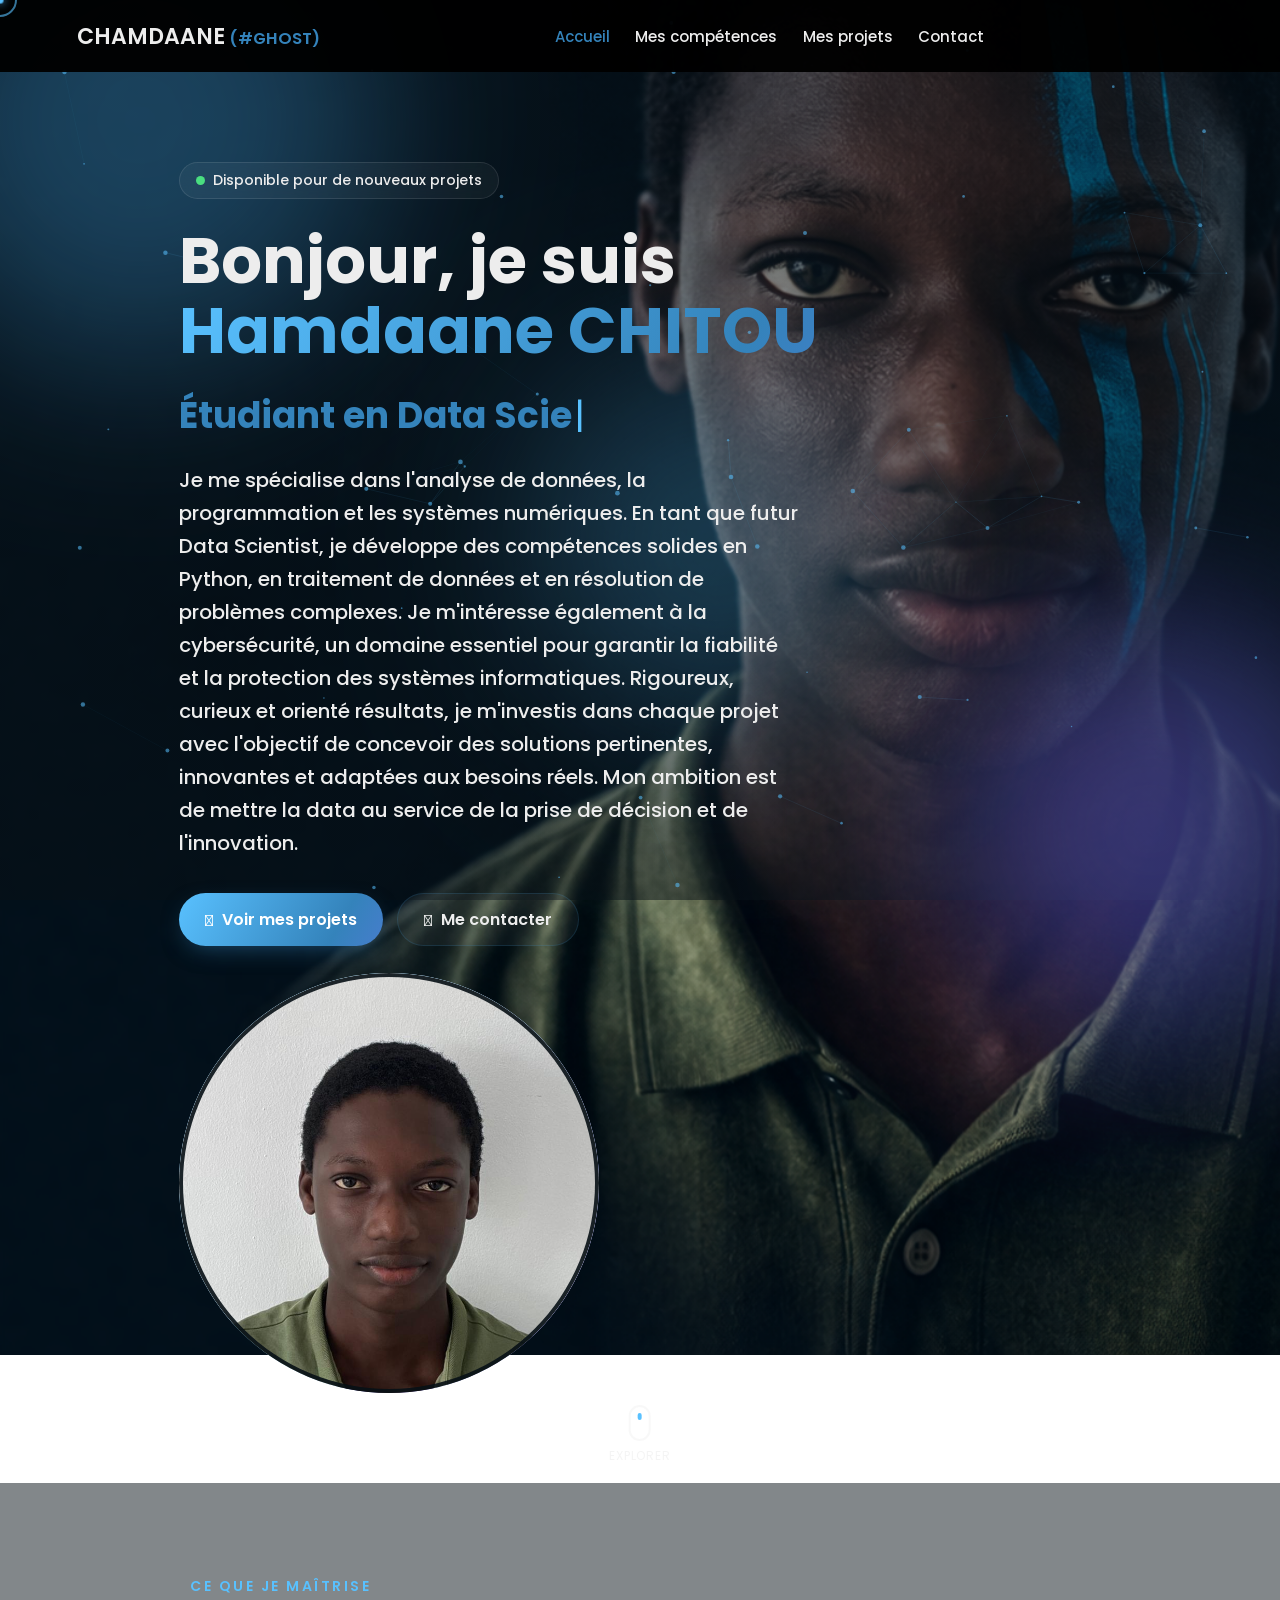
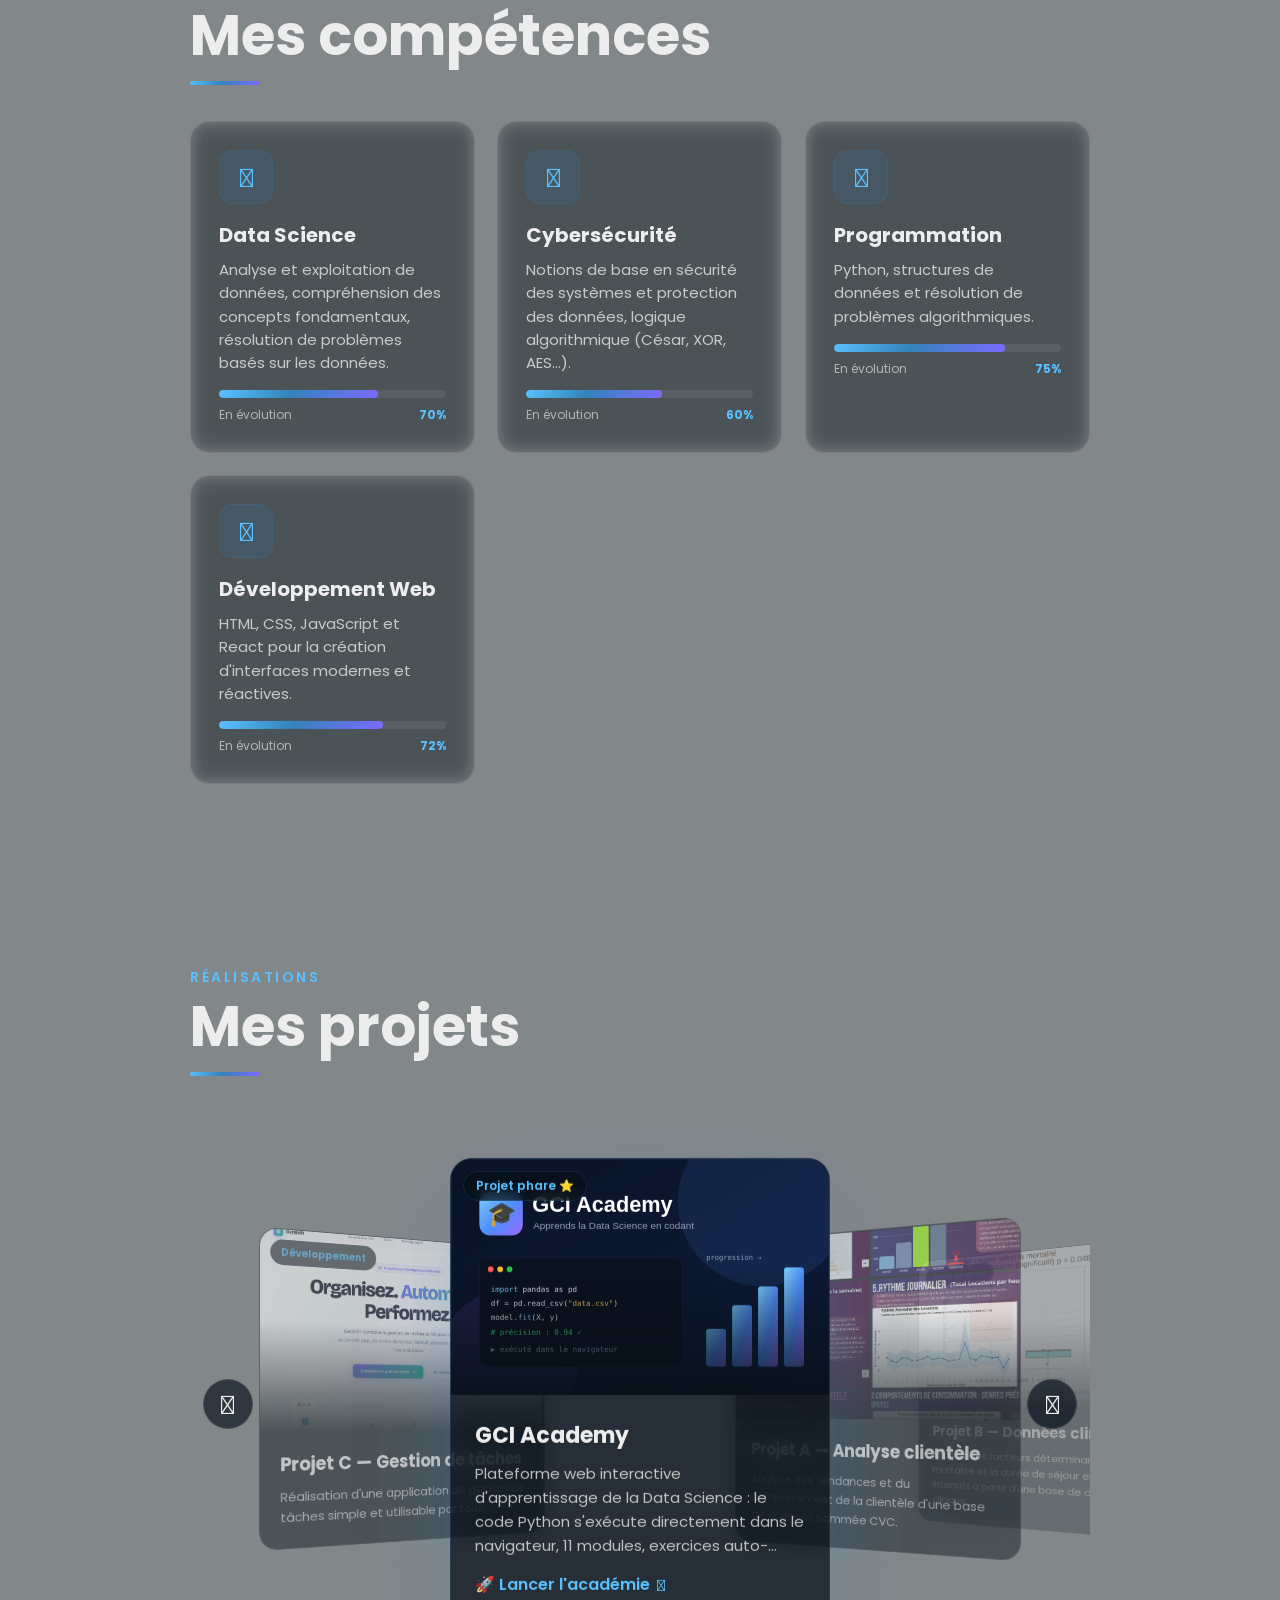
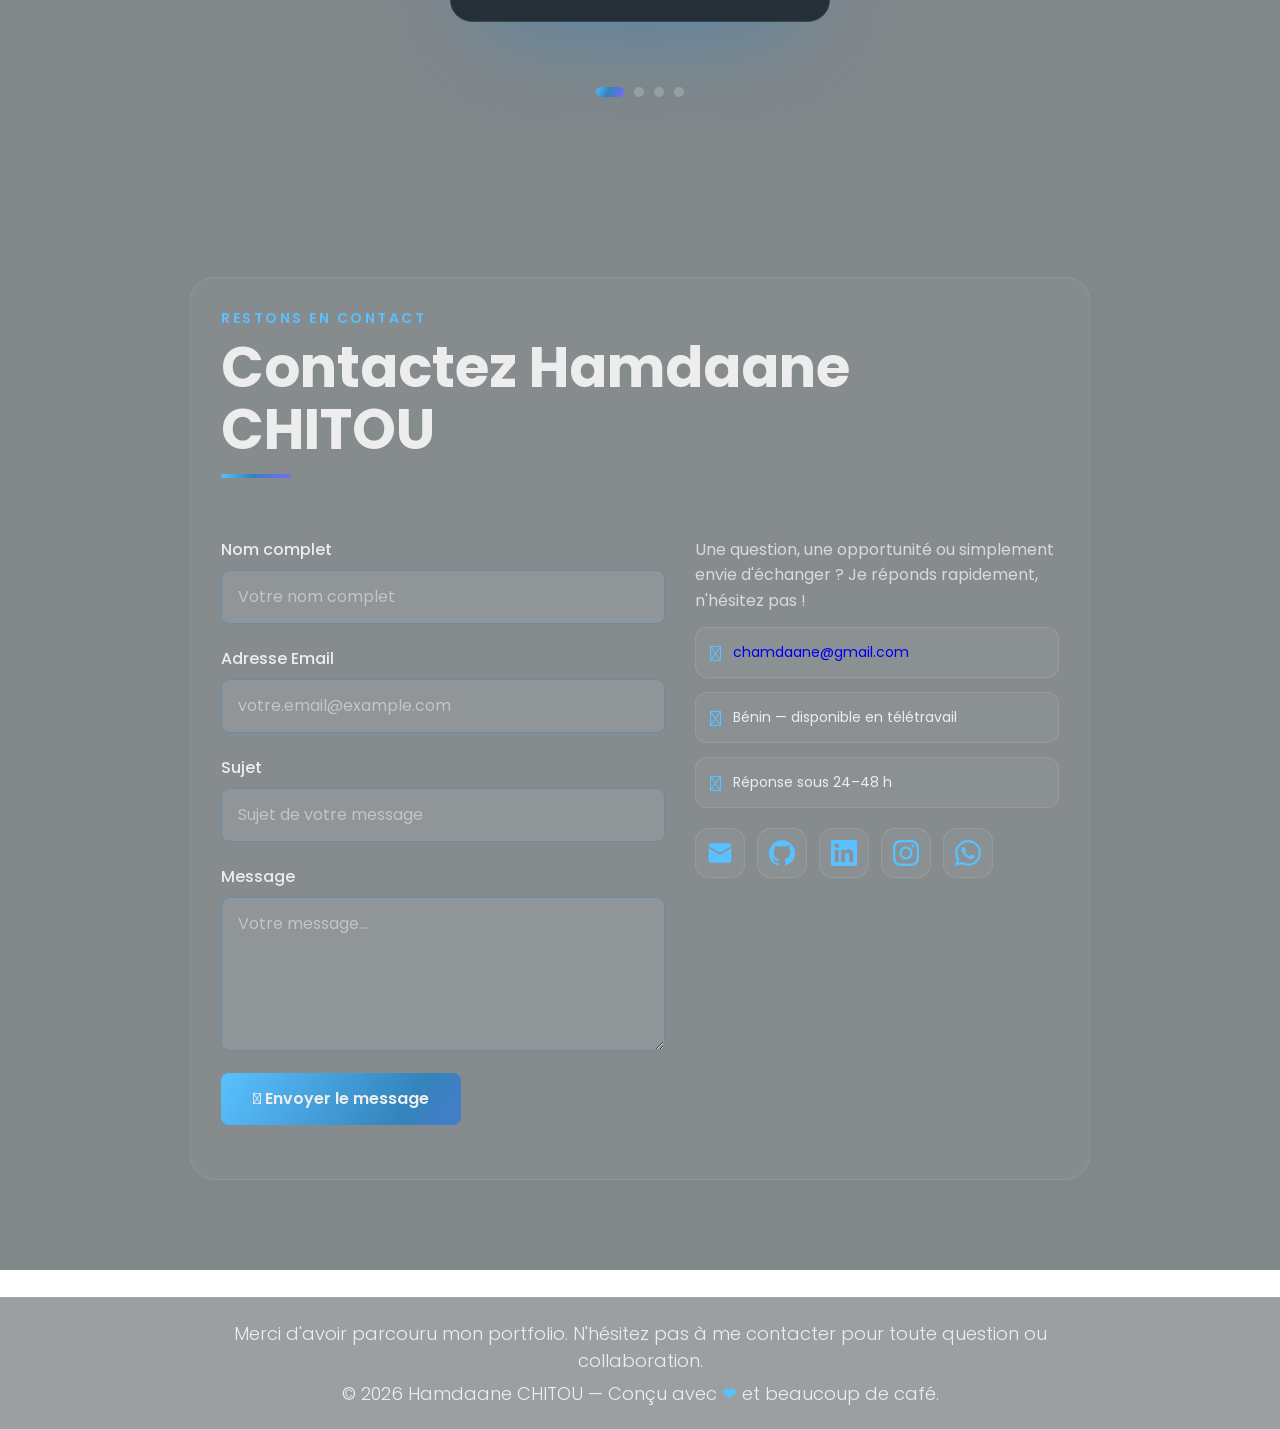
<file: index.html>
<!DOCTYPE html>
<html lang="fr">
<head>
    <meta charset="UTF-8">
    <meta name="viewport" content="width=device-width, initial-scale=1.0">

    <!-- SEO de base -->
    <title>Hamdaane Chitou — Data Scientist & Développeur | Portfolio</title>
    <meta name="description" content="Portfolio de Hamdaane Chitou, étudiant en Data Science & Digitalisation au Bénin. Data, Python, cybersécurité et développement web. Découvrez mes projets et compétences.">
    <meta name="keywords" content="Hamdaane Chitou, Hamdaane CHITOU, portfolio, data science, data scientist, Python, cybersécurité, développeur web, Bénin">
    <meta name="author" content="Hamdaane Chitou">
    <meta name="robots" content="index, follow">
    <link rel="canonical" href="https://hamdaane-chitou.vercel.app/">
    <meta name="theme-color" content="#06121b">

    <!-- Open Graph (aperçu LinkedIn / Facebook / WhatsApp) -->
    <meta property="og:type" content="website">
    <meta property="og:title" content="Hamdaane Chitou — Data Scientist & Développeur">
    <meta property="og:description" content="Étudiant en Data Science & Digitalisation. Data, Python, cybersécurité et développement web. Découvrez mes projets.">
    <meta property="og:image" content="https://hamdaane-chitou.vercel.app/hamdaane.jpeg">
    <meta property="og:url" content="https://hamdaane-chitou.vercel.app/">
    <meta property="og:locale" content="fr_FR">
    <meta property="og:site_name" content="Portfolio de Hamdaane Chitou">

    <!-- Twitter Card -->
    <meta name="twitter:card" content="summary_large_image">
    <meta name="twitter:title" content="Hamdaane Chitou — Data Scientist & Développeur">
    <meta name="twitter:description" content="Étudiant en Data Science & Digitalisation. Data, Python, cybersécurité et développement web.">
    <meta name="twitter:image" content="https://hamdaane-chitou.vercel.app/hamdaane.jpeg">

    <!-- Favicon -->
    <link rel="icon" href="hamdaane.jpeg" type="image/jpeg">
    <link rel="apple-touch-icon" href="hamdaane.jpeg">

    <!-- Polices & icônes -->
    <link rel="preconnect" href="https://fonts.googleapis.com">
    <link rel="preconnect" href="https://fonts.gstatic.com" crossorigin>
    <link rel="stylesheet" href="style.css">
    <link rel="stylesheet" href="enhance.css">
    <link href='https://unpkg.com/boxicons@2.1.4/css/boxicons.min.css' rel='stylesheet'>

    <!-- Données structurées (Google : fiche "Personne") -->
    <script type="application/ld+json">
    {
      "@context": "https://schema.org",
      "@type": "Person",
      "name": "Hamdaane Chitou",
      "alternateName": "Hamdaane CHITOU",
      "url": "https://hamdaane-chitou.vercel.app/",
      "image": "https://hamdaane-chitou.vercel.app/hamdaane.jpeg",
      "jobTitle": "Étudiant en Data Science & Digitalisation",
      "email": "mailto:chamdaane@gmail.com",
      "nationality": "Bénin",
      "knowsAbout": ["Data Science", "Python", "Cybersécurité", "Développement web", "Analyse de données"],
      "sameAs": [
        "https://github.com/chamdaane-a11y",
        "https://www.linkedin.com/in/hamdaane-chitou-9249b9390/",
        "https://www.instagram.com/hamdaane.chitou"
      ]
    }
    </script>

    <script src="enhance.js" defer></script>
</head>

<body>

    <header class="header">
        <a href="#accueil" class="logo">CHAMDAANE<span class="logo-ghost">(#GHOST)</span></a>

        <button class="hamburger" id="hamburger" aria-label="Ouvrir le menu" aria-expanded="false">
            <span></span><span></span><span></span>
        </button>

        <nav class="navbar" id="navbar">
            <a href="#accueil" class="nav-link active">Accueil</a>
            <a href="#competences" class="nav-link">Mes compétences</a>
            <a href="#projets" class="nav-link">Mes projets</a>
            <a href="#contact" class="nav-link">Contact</a>
        </nav>

        <div class="nav-overlay" id="nav-overlay"></div>
    </header>

    <main>

        <!-- ============ ACCUEIL ============ -->
        <section id="Acceuil">
            <span id="accueil" class="anchor-offset"></span>
            <div class="home">
                <span class="hero-badge reveal" style="--d:0s">
                    <span class="pulse"></span> Disponible pour de nouveaux projets
                </span>

                <h1 class="reveal" style="--d:0.08s">
                    Bonjour, je suis <span class="grad-text">Hamdaane CHITOU</span>
                </h1>

                <h2 class="reveal" style="--d:0.16s">
                    <span class="type-target" data-words="Étudiant en Data Science et Digitalisation|Futur Data Scientist|Passionné de cybersécurité|Développeur web"></span>
                </h2>

                <p class="reveal" style="--d:0.24s">
                    Je me spécialise dans l'analyse de données, la programmation et les systèmes numériques.
                    En tant que futur Data Scientist, je développe des compétences solides en Python, en traitement
                    de données et en résolution de problèmes complexes. Je m'intéresse également à la cybersécurité,
                    un domaine essentiel pour garantir la fiabilité et la protection des systèmes informatiques.
                    Rigoureux, curieux et orienté résultats, je m'investis dans chaque projet avec l'objectif de
                    concevoir des solutions pertinentes, innovantes et adaptées aux besoins réels.
                    Mon ambition est de mettre la data au service de la prise de décision et de l'innovation.
                </p>

                <div class="hero-cta reveal" style="--d:0.32s">
                    <a href="#projets" class="btn btn-primary"><i class='bx bx-rocket'></i> Voir mes projets</a>
                    <a href="#contact" class="btn btn-ghost"><i class='bx bx-envelope'></i> Me contacter</a>
                </div>

                <div class="hamo-profile reveal reveal-zoom" style="--d:0.4s">
                    <img src="hamdaane.jpeg" alt="Photo de Hamdaane Chitou, étudiant en Data Science" onerror="this.style.display='none'">
                </div>
            </div>

            <a href="#competences" class="scroll-hint" aria-label="Découvrir mes compétences">
                <span class="mouse"><span class="wheel"></span></span>
                Explorer
            </a>
        </section>

        <!-- ============ COMPÉTENCES ============ -->
        <section id="compétences">
            <span id="competences" class="anchor-offset"></span>
            <div class="skills">
                <div class="section-head reveal">
                    <span class="section-eyebrow">Ce que je maîtrise</span>
                    <h2 class="section-title-xl">Mes compétences</h2>
                </div>

                <div class="skills-grid">
                    <article class="skill-card reveal" style="--d:0s">
                        <span class="skill-icon"><i class='bx bx-bar-chart-alt-2'></i></span>
                        <h3>Data Science</h3>
                        <p>Analyse et exploitation de données, compréhension des concepts fondamentaux, résolution de problèmes basés sur les données.</p>
                        <div class="skill-bar" data-level="70"><span></span></div>
                        <div class="skill-meta"><span>En évolution</span><span class="pct">70%</span></div>
                    </article>

                    <article class="skill-card reveal" style="--d:0.05s">
                        <span class="skill-icon"><i class='bx bx-shield-quarter'></i></span>
                        <h3>Cybersécurité</h3>
                        <p>Notions de base en sécurité des systèmes et protection des données, logique algorithmique (César, XOR, AES…).</p>
                        <div class="skill-bar" data-level="60"><span></span></div>
                        <div class="skill-meta"><span>En évolution</span><span class="pct">60%</span></div>
                    </article>

                    <article class="skill-card reveal" style="--d:0.1s">
                        <span class="skill-icon"><i class='bx bx-code-alt'></i></span>
                        <h3>Programmation</h3>
                        <p>Python, structures de données et résolution de problèmes algorithmiques.</p>
                        <div class="skill-bar" data-level="75"><span></span></div>
                        <div class="skill-meta"><span>En évolution</span><span class="pct">75%</span></div>
                    </article>

                    <article class="skill-card reveal" style="--d:0.15s">
                        <span class="skill-icon"><i class='bx bx-window-alt'></i></span>
                        <h3>Développement Web</h3>
                        <p>HTML, CSS, JavaScript et React pour la création d'interfaces modernes et réactives.</p>
                        <div class="skill-bar" data-level="72"><span></span></div>
                        <div class="skill-meta"><span>En évolution</span><span class="pct">72%</span></div>
                    </article>
                </div>
            </div>
        </section>

        <!-- ============ PROJETS ============ -->
        <section id="projets">
            <span id="projets-anchor" class="anchor-offset"></span>
            <div class="projets">
                <div class="section-head reveal">
                    <span class="section-eyebrow">Réalisations</span>
                    <h2 class="section-title-xl">Mes projets</h2>
                </div>

                <div class="carousel-3d reveal" data-autoplay="5500">
                    <button class="car-nav car-prev" aria-label="Projet précédent"><i class='bx bx-chevron-left'></i></button>

                    <div class="carousel-stage">
                        <article class="project-card">
                            <div class="project-thumb">
                                <span class="project-tag">Projet phare ⭐</span>
                                <img src="gci_academy.svg" alt="GCI Academy — plateforme d'apprentissage Data Science" loading="lazy"
                                     onerror="this.closest('.project-thumb').style.display='none'">
                            </div>
                            <div class="project-body">
                                <h3>GCI Academy</h3>
                                <p>Plateforme web interactive d'apprentissage de la Data Science : le code Python s'exécute directement dans le navigateur, 11 modules, exercices auto-corrigés et suivi de progression.</p>
                                <a class="project-link-btn" href="https://gci-academy.vercel.app/" target="_blank" rel="noopener noreferrer">
                                    🚀 Lancer l'académie <i class='bx bx-right-arrow-alt'></i>
                                </a>
                            </div>
                        </article>

                        <article class="project-card">
                            <div class="project-thumb">
                                <span class="project-tag">Data Science</span>
                                <img src="image2.png" alt="Projet A — analyse de la clientèle" loading="lazy"
                                     onerror="this.closest('.project-thumb').style.display='none'">
                            </div>
                            <div class="project-body">
                                <h3>Projet A — Analyse clientèle</h3>
                                <p>Analyse des tendances et du comportement de la clientèle d'une base de données nommée CVC.</p>
                            </div>
                        </article>

                        <article class="project-card">
                            <div class="project-thumb">
                                <span class="project-tag">Data Science</span>
                                <img src="clinic.png" alt="Projet B — analyse clinique" loading="lazy"
                                     onerror="this.closest('.project-thumb').style.display='none'">
                            </div>
                            <div class="project-body">
                                <h3>Projet B — Données cliniques</h3>
                                <p>Analyse des facteurs déterminant la mortalité et la durée de séjour en soins intensifs à partir d'une base de données clinique.</p>
                            </div>
                        </article>

                        <article class="project-card">
                            <div class="project-thumb">
                                <span class="project-tag">Développement</span>
                                <img src="image1.png" alt="Projet C — application de gestion de tâches" loading="lazy"
                                     onerror="this.closest('.project-thumb').style.display='none'">
                            </div>
                            <div class="project-body">
                                <h3>Projet C — Gestion de tâches</h3>
                                <p>Réalisation d'une application de gestion de tâches simple et utilisable par tous.</p>
                            </div>
                        </article>
                    </div>

                    <button class="car-nav car-next" aria-label="Projet suivant"><i class='bx bx-chevron-right'></i></button>
                    <div class="car-dots" aria-hidden="true"></div>
                </div>
            </div>
        </section>

        <!-- ============ CONTACT ============ -->
        <section id="Contact">
            <span id="contact" class="anchor-offset"></span>
            <div class="contact-section reveal">
                <div class="section-head">
                    <span class="section-eyebrow">Restons en contact</span>
                    <h2 class="section-title-xl">Contactez Hamdaane CHITOU</h2>
                </div>

                <div class="contact-grid">
                    <div class="contact-form-wrap">
                        <div id="form-status" role="status"></div>
                        <form class="contact-form" id="contact-form">
                            <div class="form-group">
                                <label for="nom">Nom complet</label>
                                <input type="text" id="nom" name="nom" required placeholder="Votre nom complet">
                            </div>
                            <div class="form-group">
                                <label for="email">Adresse Email</label>
                                <input type="email" id="email" name="email" required placeholder="votre.email@example.com">
                            </div>
                            <div class="form-group">
                                <label for="sujet">Sujet</label>
                                <input type="text" id="sujet" name="sujet" placeholder="Sujet de votre message">
                            </div>
                            <div class="form-group">
                                <label for="message">Message</label>
                                <textarea id="message" name="message" rows="5" required placeholder="Votre message..."></textarea>
                            </div>
                            <!-- Anti-spam honeypot (ne pas remplir) -->
                            <input type="text" name="_honey" style="display:none">
                            <button type="submit" class="btn-submit"><i class='bx bx-send'></i> Envoyer le message</button>
                        </form>
                    </div>

                    <aside class="contact-aside">
                        <p>Une question, une opportunité ou simplement envie d'échanger ? Je réponds rapidement, n'hésitez pas&nbsp;!</p>

                        <a class="contact-info-item" href="mailto:chamdaane@gmail.com">
                            <i class='bx bx-envelope'></i><span>chamdaane@gmail.com</span>
                        </a>
                        <div class="contact-info-item">
                            <i class='bx bx-map'></i><span>Bénin — disponible en télétravail</span>
                        </div>
                        <div class="contact-info-item">
                            <i class='bx bx-time-five'></i><span>Réponse sous 24–48&nbsp;h</span>
                        </div>

                        <div class="socials">
                            <a class="social-link" href="mailto:chamdaane@gmail.com" aria-label="Email" title="Email">
                                <svg viewBox="0 0 24 24" aria-hidden="true"><path d="M1.5 5.25A2.25 2.25 0 013.75 3h16.5a2.25 2.25 0 012.25 2.25v.41l-10.5 6.13L1.5 5.66v-.41z"/><path d="M22.5 7.39l-9.74 5.69a1.5 1.5 0 01-1.52 0L1.5 7.39V18.75A2.25 2.25 0 003.75 21h16.5a2.25 2.25 0 002.25-2.25V7.39z"/></svg>
                            </a>
                            <a class="social-link" href="https://github.com/chamdaane-a11y" target="_blank" rel="noopener noreferrer" aria-label="GitHub" title="GitHub">
                                <svg viewBox="0 0 24 24" aria-hidden="true"><path d="M12 .297c-6.63 0-12 5.373-12 12 0 5.303 3.438 9.8 8.205 11.385.6.113.82-.258.82-.577 0-.285-.01-1.04-.015-2.04-3.338.724-4.042-1.61-4.042-1.61C4.422 18.07 3.633 17.7 3.633 17.7c-1.087-.744.084-.729.084-.729 1.205.084 1.838 1.236 1.838 1.236 1.07 1.835 2.809 1.305 3.495.998.108-.776.417-1.305.76-1.605-2.665-.305-5.467-1.334-5.467-5.931 0-1.311.469-2.381 1.236-3.221-.124-.303-.535-1.524.117-3.176 0 0 1.008-.322 3.301 1.23A11.5 11.5 0 0112 5.803c1.02.005 2.047.138 3.006.404 2.291-1.552 3.297-1.23 3.297-1.23.653 1.653.242 2.874.118 3.176.77.84 1.235 1.911 1.235 3.221 0 4.609-2.807 5.624-5.479 5.921.43.372.823 1.102.823 2.222 0 1.606-.014 2.898-.014 3.293 0 .322.216.694.825.576C20.565 22.092 24 17.592 24 12.297c0-6.627-5.373-12-12-12"/></svg>
                            </a>
                            <a class="social-link" href="https://www.linkedin.com/in/hamdaane-chitou-9249b9390/" target="_blank" rel="noopener noreferrer" aria-label="LinkedIn" title="LinkedIn">
                                <svg viewBox="0 0 24 24" aria-hidden="true"><path d="M20.447 20.452h-3.554v-5.569c0-1.328-.027-3.037-1.852-3.037-1.853 0-2.136 1.445-2.136 2.939v5.667H9.351V9h3.414v1.561h.046c.477-.9 1.637-1.85 3.37-1.85 3.601 0 4.267 2.37 4.267 5.455v6.286zM5.337 7.433a2.062 2.062 0 01-2.063-2.065 2.064 2.064 0 112.063 2.065zm1.782 13.019H3.555V9h3.564v11.452zM22.225 0H1.771C.792 0 0 .774 0 1.729v20.542C0 23.227.792 24 1.771 24h20.451C23.2 24 24 23.227 24 22.271V1.729C24 .774 23.2 0 22.222 0h.003z"/></svg>
                            </a>
                            <a class="social-link" href="https://www.instagram.com/hamdaane.chitou" target="_blank" rel="noopener noreferrer" aria-label="Instagram" title="Instagram">
                                <svg viewBox="0 0 24 24" aria-hidden="true"><path d="M12 2.163c3.204 0 3.584.012 4.85.07 3.252.148 4.771 1.691 4.919 4.919.058 1.265.069 1.645.069 4.849 0 3.205-.012 3.584-.069 4.849-.149 3.225-1.664 4.771-4.919 4.919-1.266.058-1.644.07-4.85.07-3.204 0-3.584-.012-4.849-.07-3.26-.149-4.771-1.699-4.919-4.92-.058-1.265-.07-1.644-.07-4.849 0-3.204.013-3.583.07-4.849.149-3.227 1.664-4.771 4.919-4.919 1.266-.057 1.645-.069 4.849-.069zM12 0C8.741 0 8.333.014 7.053.072 2.695.272.273 2.69.073 7.052.014 8.333 0 8.741 0 12c0 3.259.014 3.668.072 4.948.2 4.358 2.618 6.78 6.98 6.98C8.333 23.986 8.741 24 12 24c3.259 0 3.668-.014 4.948-.072 4.354-.2 6.782-2.618 6.979-6.98.059-1.28.073-1.689.073-4.948 0-3.259-.014-3.667-.072-4.947-.196-4.354-2.617-6.78-6.979-6.98C15.668.014 15.259 0 12 0zm0 5.838a6.162 6.162 0 100 12.324 6.162 6.162 0 000-12.324zM12 16a4 4 0 110-8 4 4 0 010 8zm6.406-11.845a1.44 1.44 0 100 2.881 1.44 1.44 0 000-2.881z"/></svg>
                            </a>
                            <a class="social-link" href="https://wa.me/2290156383374" target="_blank" rel="noopener noreferrer" aria-label="WhatsApp" title="WhatsApp">
                                <svg viewBox="0 0 24 24" aria-hidden="true"><path d="M17.472 14.382c-.297-.149-1.758-.867-2.03-.967-.273-.099-.471-.148-.67.15-.197.297-.767.966-.94 1.164-.173.199-.347.223-.644.075-.297-.149-1.255-.463-2.39-1.475-.883-.788-1.48-1.761-1.653-2.059-.173-.297-.018-.458.13-.606.134-.133.298-.347.446-.52.149-.174.198-.298.298-.497.099-.198.05-.371-.025-.52-.075-.149-.669-1.612-.916-2.207-.242-.579-.487-.5-.669-.51-.173-.008-.371-.01-.57-.01-.198 0-.52.074-.792.372-.272.297-1.04 1.016-1.04 2.479 0 1.462 1.065 2.875 1.213 3.074.149.198 2.096 3.2 5.077 4.487.709.306 1.262.489 1.694.625.712.227 1.36.195 1.871.118.571-.085 1.758-.719 2.006-1.413.248-.694.248-1.289.173-1.413-.074-.124-.272-.198-.57-.347m-5.421 7.403h-.004a9.87 9.87 0 01-5.031-1.378l-.361-.214-3.741.982.998-3.648-.235-.374a9.86 9.86 0 01-1.51-5.26c.001-5.45 4.436-9.884 9.888-9.884 2.64 0 5.122 1.03 6.988 2.898a9.825 9.825 0 012.893 6.994c-.003 5.45-4.437 9.884-9.885 9.884m8.413-18.297A11.815 11.815 0 0012.05 0C5.495 0 .16 5.335.157 11.892c0 2.096.547 4.142 1.588 5.945L.057 24l6.305-1.654a11.882 11.882 0 005.683 1.448h.005c6.554 0 11.89-5.335 11.893-11.893a11.821 11.821 0 00-3.48-8.413z"/></svg>
                            </a>
                        </div>
                    </aside>
                </div>
            </div>
        </section>

    </main>

    <footer>
        <div class="footer-inner">
            <p>Merci d'avoir parcouru mon portfolio. N'hésitez pas à me contacter pour toute question ou collaboration.</p>
            <p>&copy; <span id="year"></span> Hamdaane CHITOU — Conçu avec <span class="footer-heart">&#10084;</span> et beaucoup de café.</p>
        </div>
    </footer>

    <script>
    // Année dynamique
    document.getElementById('year').textContent = new Date().getFullYear();

    // ---- Menu hamburger ----
    (function () {
        const hamburger = document.getElementById('hamburger');
        const navbar    = document.getElementById('navbar');
        const overlay   = document.getElementById('nav-overlay');
        const close = () => {
            navbar.classList.remove('open');
            overlay.classList.remove('open');
            hamburger.classList.remove('open');
            hamburger.setAttribute('aria-expanded', 'false');
            document.body.style.overflow = '';
        };
        hamburger.addEventListener('click', () => {
            const open = navbar.classList.toggle('open');
            overlay.classList.toggle('open', open);
            hamburger.classList.toggle('open', open);
            hamburger.setAttribute('aria-expanded', open);
            document.body.style.overflow = open ? 'hidden' : '';
        });
        overlay.addEventListener('click', close);
        navbar.querySelectorAll('a').forEach(a => a.addEventListener('click', close));
        document.addEventListener('keydown', e => { if (e.key === 'Escape') close(); });
    })();

    // ---- Scrollspy : surligne le lien de la section visible ----
    (function () {
        const links = Array.from(document.querySelectorAll('.nav-link'));
        const map = { 'Acceuil': 'accueil', 'compétences': 'competences', 'projets': 'projets', 'Contact': 'contact' };
        const sections = Object.keys(map).map(id => document.getElementById(id)).filter(Boolean);
        if (!('IntersectionObserver' in window)) return;
        const io = new IntersectionObserver(entries => {
            entries.forEach(en => {
                if (en.isIntersecting) {
                    const target = map[en.target.id];
                    links.forEach(l => l.classList.toggle('active', l.getAttribute('href') === '#' + target));
                }
            });
        }, { threshold: 0.5 });
        sections.forEach(s => io.observe(s));
    })();

    // ---- Formulaire de contact (FormSubmit, sans backend) ----
    (function () {
        const form = document.getElementById('contact-form');
        const status = document.getElementById('form-status');
        if (!form) return;
        form.addEventListener('submit', async (e) => {
            e.preventDefault();
            const btn = form.querySelector('button[type=submit]');
            const original = btn.innerHTML;
            btn.disabled = true;
            btn.innerHTML = "<i class='bx bx-loader-alt bx-spin'></i> Envoi…";
            status.innerHTML = '';
            try {
                const data = Object.fromEntries(new FormData(form).entries());
                data._subject = "Nouveau message depuis le portfolio";
                const res = await fetch('https://formsubmit.co/ajax/chamdaane@gmail.com', {
                    method: 'POST',
                    headers: { 'Content-Type': 'application/json', 'Accept': 'application/json' },
                    body: JSON.stringify(data)
                });
                if (res.ok) {
                    status.innerHTML = '<div style="color:#4ade80;padding:12px;background:rgba(74,222,128,0.1);border:1px solid rgba(74,222,128,0.3);border-radius:8px;">✅ Message envoyé ! Merci, je vous réponds vite.</div>';
                    form.reset();
                } else {
                    throw new Error('Échec');
                }
            } catch (err) {
                status.innerHTML = '<div style="color:#ff6b6b;padding:12px;background:rgba(255,107,107,0.1);border:1px solid rgba(255,107,107,0.3);border-radius:8px;">❌ Échec de l\'envoi. Écrivez-moi directement à chamdaane@gmail.com.</div>';
            } finally {
                btn.disabled = false;
                btn.innerHTML = original;
            }
        });
    })();
    </script>

</body>
</html>
</file>
<file: style.css>
@import url('https://fonts.googleapis.com/css2?family=Poppins:wght@300;400;500;600;700;800;900&display=swap');

/* ===========================
   RESET & BASE
=========================== */
*, *::before, *::after {
    margin: 0;
    padding: 0;
    box-sizing: border-box;
    font-family: 'Poppins', sans-serif;
    text-decoration: none;
    list-style: none;
}

/* ===========================
   VARIABLES
=========================== */
:root {
    --accent:        #3483bb;
    --accent-dark:   #2a6a9f;
    --accent-darker: #1f4d75;
    --text:          #ededed;
    --bg-overlay:    rgba(7, 16, 22, 0.50);
    --card-bg:       rgba(255, 255, 255, 0.04);
    --card-border:   rgba(255, 255, 255, 0.08);
    --accent-border: rgba(52, 131, 187, 0.2);

    --fs-hero:          clamp(28px, 6vw, 64px);
    --fs-subtitle:      clamp(18px, 3.5vw, 36px);
    --fs-section-title: clamp(28px, 5vw, 56px);
    --fs-body:          clamp(15px, 2vw, 20px);
    --fs-strong:        clamp(18px, 2.5vw, 32px);
    --fs-base:          clamp(14px, 1.8vw, 18px);

    --section-px: clamp(5%, 10%, 15%);
    --section-py: clamp(60px, 10vh, 140px);
    --header-h:   clamp(62px, 8vh, 88px);
}

/* ===========================
   BODY
=========================== */
body {
    min-height: 100vh;
    background: linear-gradient(var(--bg-overlay), var(--bg-overlay)),
                url(hamo1.png) center / cover no-repeat;
    background-attachment: fixed;
    color: var(--text);
}

/* iOS Safari fix */
@supports (-webkit-touch-callout: none) {
    body { background-attachment: scroll; }
}

/* ===========================
   HEADER
=========================== */
header, .header {
    position: fixed;
    top: 0;
    left: 0;
    height: var(--header-h);
    padding: 0 clamp(20px, 6%, 10%);
    width: 100%;
    display: flex;
    justify-content: space-between;
    align-items: center;
    background-color: rgba(0, 0, 0, 0.96);
    z-index: 200;
}

.logo {
    font-size: clamp(16px, 2.2vw, 26px);
    font-weight: 600;
    color: var(--text);
    flex-shrink: 0;
    z-index: 201;
}

/* ===========================
   NAVBAR — desktop
=========================== */
.navbar {
    display: flex;
    align-items: center;
    gap: clamp(16px, 2.5vw, 40px);
}

.navbar a {
    color: var(--text);
    font-size: clamp(13px, 1.4vw, 16px);
    font-weight: 500;
    transition: color 0.3s;
    white-space: nowrap;
}

.navbar a:hover,
.navbar a.active {
    color: var(--accent);
}

/* ===========================
   HAMBURGER BUTTON
=========================== */
.hamburger {
    display: none;          /* caché sur desktop */
    flex-direction: column;
    justify-content: center;
    align-items: center;
    gap: 5px;
    width: 40px;
    height: 40px;
    background: transparent;
    border: none;
    cursor: pointer;
    z-index: 201;
    padding: 4px;
}

.hamburger span {
    display: block;
    width: 24px;
    height: 2px;
    background: var(--text);
    border-radius: 2px;
    transition: transform 0.3s ease, opacity 0.3s ease;
    transform-origin: center;
}

/* Animation hamburger → croix */
.hamburger.open span:nth-child(1) { transform: translateY(7px) rotate(45deg); }
.hamburger.open span:nth-child(2) { opacity: 0; transform: scaleX(0); }
.hamburger.open span:nth-child(3) { transform: translateY(-7px) rotate(-45deg); }

/* ===========================
   OVERLAY (mobile)
=========================== */
.nav-overlay {
    display: none;
    position: fixed;
    inset: 0;
    background: rgba(0, 0, 0, 0.55);
    z-index: 198;
    opacity: 0;
    transition: opacity 0.3s;
}

.nav-overlay.open {
    opacity: 1;
}

/* ===========================
   MAIN & SECTIONS
=========================== */
main {
    padding-top: var(--header-h);
}

section {
    min-height: calc(100vh - var(--header-h));
    display: flex;
    align-items: center;
    padding: var(--section-py) var(--section-px);
    position: relative;
    background: var(--bg-overlay);
    animation: fadeIn 0.8s ease both;
}

#Acceuil {
    justify-content: flex-start;
    background: transparent;
}

#compétences,
#projets,
#Contact {
    justify-content: center;
}

/* ===========================
   HOME
=========================== */
.home {
    max-width: min(800px, 100%);
    display: flex;
    flex-direction: column;
    gap: clamp(14px, 3vh, 30px);
}

.home h1 { font-size: var(--fs-hero);     font-weight: 700; line-height: 1.1; }
.home h2 { font-size: var(--fs-subtitle); font-weight: 700; color: var(--accent); line-height: 1.2; }
.home p  { font-size: var(--fs-body);     font-weight: 500; line-height: 1.65; max-width: 620px; }

/* ===========================
   PROFIL IMAGE
=========================== */
.hamo-profile {
    width:  clamp(110px, 35vw, 420px);
    height: clamp(110px, 35vw, 420px);
    border-radius: 50%;
    overflow: hidden;
    flex-shrink: 0;
}

.hamo-profile img { width: 100%; height: 100%; object-fit: cover; }

/* ===========================
   SKILLS
=========================== */
#compétences .skills { max-width: min(900px, 100%); width: 100%; }

.skills h2    { font-size: var(--fs-section-title); font-weight: 700; }
.skills ul    { margin-top: clamp(14px, 2vh, 24px); }
.skills ul li { font-size: var(--fs-base); font-weight: 500; margin-bottom: 10px; }
.skills strong { font-size: var(--fs-strong); font-weight: 700; color: var(--accent); }

/* ===========================
   PROJETS
=========================== */
#projets .projets { max-width: min(900px, 100%); width: 100%; }

.projets h2 { font-size: var(--fs-section-title); font-weight: 700; }

.projets ul {
    margin-top: clamp(16px, 3vh, 28px);
    display: grid;
    grid-template-columns: 1fr;
    gap: clamp(12px, 2vh, 20px);
}

@media (min-width: 640px) {
    .projets ul { grid-template-columns: repeat(2, 1fr); }
    .projets ul li:last-child:nth-child(odd) { grid-column: 1 / -1; }
}

.projets ul li {
    font-size: var(--fs-base);
    font-weight: 500;
    padding: clamp(14px, 2.5vh, 24px) clamp(16px, 2.5vw, 26px);
    border: 1px solid var(--accent-border);
    border-radius: 18px;
    background: var(--card-bg);
    transition: border-color 0.3s;
}

.projets ul li:hover { border-color: rgba(52, 131, 187, 0.45); }
.projets strong { font-size: var(--fs-strong); font-weight: 700; color: var(--accent); }

/* ===========================
   CONTAINER IMG
=========================== */
.container img {
    display: block;
    width: 100%;
    height: auto;
    max-width: 100%;
    border-radius: 10px;
    margin-top: 12px;
    object-fit: cover;
}

@media (min-width: 1024px) {
    .container img { max-width: 800px; height: 500px; }
}

/* ===========================
   CONTACT SECTION
=========================== */
#Contact .contact-section { max-width: min(900px, 100%); width: 100%; }

.contact-section {
    display: flex;
    flex-direction: column;
    gap: clamp(14px, 2.5vh, 24px);
    padding: clamp(18px, 3vh, 34px) clamp(16px, 3vw, 30px);
    background: var(--card-bg);
    border: 1px solid var(--card-border);
    border-radius: 24px;
}

.contact-section h2,
.contact h2 { font-size: var(--fs-section-title); font-weight: 700; }

.contact {
    display: flex;
    flex-wrap: wrap;
    gap: clamp(10px, 2vw, 16px);
    margin-top: clamp(16px, 3vh, 32px);
}

.contact a {
    position: relative;
    display: inline-flex;
    justify-content: center;
    align-items: center;
    width:  clamp(46px, 8vw, 70px);
    height: clamp(46px, 8vw, 70px);
    background: transparent;
    border: 2px solid var(--accent);
    border-radius: 50%;
    color: var(--accent);
    z-index: 1;
    overflow: hidden;
    transition: color 0.4s;
    font-size: clamp(1rem, 2.5vw, 1.4rem);
}

.contact a i { color: inherit; }
.contact a:hover { color: #071016; }

.contact a::before {
    content: "";
    position: absolute;
    inset: 0;
    background: transparent;
    z-index: -1;
}

.contact a:hover::before {
    background: var(--accent);
    border-radius: 50%;
    animation: animate 1s linear infinite;
}

/* ===========================
   FORMULAIRE
=========================== */
.contact-form {
    display: flex;
    flex-direction: column;
    gap: clamp(14px, 2.5vh, 22px);
    margin-bottom: clamp(16px, 3vh, 32px);
}

.form-group { display: flex; flex-direction: column; gap: 8px; }

.form-group label { font-size: clamp(13px, 1.8vw, 16px); font-weight: 500; color: var(--text); }
.required { color: #ff6b6b; font-weight: 700; }

.form-group input,
.form-group textarea {
    padding: clamp(10px, 1.5vh, 14px) clamp(12px, 2vw, 16px);
    background: rgba(255, 255, 255, 0.08);
    border: 1px solid rgba(52, 131, 187, 0.4);
    border-radius: 8px;
    color: var(--text);
    font-size: clamp(13px, 1.8vw, 16px);
    font-family: 'Poppins', sans-serif;
    transition: background 0.3s, border-color 0.3s, box-shadow 0.3s;
}

.form-group input::placeholder,
.form-group textarea::placeholder { color: rgba(237, 237, 237, 0.55); }

.form-group input:focus,
.form-group textarea:focus {
    outline: none;
    background: rgba(255, 255, 255, 0.12);
    border-color: var(--accent);
    box-shadow: 0 0 10px rgba(52, 131, 187, 0.28);
}

.form-group textarea { resize: vertical; min-height: clamp(90px, 14vh, 140px); }

.btn-submit {
    padding: clamp(10px, 1.5vh, 14px) clamp(20px, 3vw, 32px);
    background: linear-gradient(135deg, var(--accent), var(--accent-dark));
    color: var(--text);
    border: none;
    border-radius: 8px;
    font-size: clamp(13px, 1.8vw, 16px);
    font-weight: 600;
    cursor: pointer;
    transition: background 0.3s, box-shadow 0.3s, transform 0.2s;
    align-self: flex-start;
}

.btn-submit:hover {
    background: linear-gradient(135deg, var(--accent-dark), var(--accent-darker));
    box-shadow: 0 0 15px rgba(52, 131, 187, 0.45);
    transform: translateY(-2px);
}
.btn-submit:active { transform: translateY(0); }

/* ===========================
   FOOTER
=========================== */
footer {
    text-align: center;
    padding: clamp(14px, 2.5vh, 22px) var(--section-px);
    color: var(--text);
    font-size: clamp(12px, 1.6vw, 18px);
    font-weight: 300;
    margin-top: clamp(16px, 3vh, 34px);
}

/* ===========================
   ANIMATIONS
=========================== */
@keyframes animate {
    0%   { transform: scale(0); opacity: 1; }
    100% { transform: scale(3); opacity: 0; }
}

@keyframes fadeIn {
    from { opacity: 0; transform: translateY(18px); }
    to   { opacity: 1; transform: translateY(0); }
}

#Acceuil, #compétences, #projets, #Contact { animation: fadeIn 0.8s ease-in-out; }

/* ===========================
   RESPONSIVE — MOBILE (<768px)
   Hamburger menu activé
=========================== */
@media (max-width: 767px) {

    /* Afficher le bouton hamburger */
    .hamburger { display: flex; }

    /* Overlay actif */
    .nav-overlay { display: block; }

    /* Menu en drawer latéral depuis la droite */
    .navbar {
        position: fixed;
        top: 0;
        right: 0;
        height: 100dvh;
        width: min(280px, 80vw);
        flex-direction: column;
        justify-content: center;
        align-items: flex-start;
        gap: 10px;
        padding: var(--header-h) 32px 40px;
        background: rgba(7, 16, 22, 0.98);
        border-left: 1px solid rgba(52, 131, 187, 0.18);
        z-index: 199;

        /* État fermé : hors écran à droite */
        transform: translateX(100%);
        transition: transform 0.35s cubic-bezier(0.4, 0, 0.2, 1);
    }

    /* État ouvert */
    .navbar.open {
        transform: translateX(0);
    }

    .navbar a {
        font-size: 18px;
        font-weight: 500;
        padding: 12px 0;
        width: 100%;
        border-bottom: 1px solid rgba(255, 255, 255, 0.06);
        transition: color 0.3s, padding-left 0.2s;
    }

    .navbar a:hover,
    .navbar a.active {
        color: var(--accent);
        padding-left: 8px;
    }

    /* Sections */
    section {
        min-height: auto;
        padding: 52px 5% 40px;
    }

    .home { gap: 14px; }

    .hamo-profile {
        width: 110px;
        height: 110px;
    }

    .projets ul { grid-template-columns: 1fr; }

    .contact-section { padding: 16px 14px; border-radius: 16px; }

    .btn-submit {
        width: 100%;
        align-self: stretch;
        text-align: center;
    }
}

/* ===========================
   RESPONSIVE — TABLETTE (768–1023px)
=========================== */
@media (min-width: 768px) and (max-width: 1023px) {
    section {
        min-height: auto;
        padding: clamp(50px, 8vh, 90px) 7%;
    }

    .hamo-profile {
        width: clamp(160px, 28vw, 260px);
        height: clamp(160px, 28vw, 260px);
    }

    .projets ul { grid-template-columns: repeat(2, 1fr); }
}

/* ===========================
   RESPONSIVE — LARGE DESKTOP (≥1280px)
=========================== */
@media (min-width: 1280px) {
    :root { --section-px: 14%; }

    .projets ul {
        grid-template-columns: repeat(2, 1fr);
        gap: 22px;
    }
}


/* ===================================================
   HEADER — LAYOUT 3 ZONES
   [logo] ........... [navbar] ........... [user-panel]
=================================================== */
header, .header {
    position: fixed;
    top: 0; left: 0;
    height: var(--header-h);
    padding: 0 clamp(16px, 6%, 10%);
    width: 100%;
    display: flex;
    justify-content: space-between;
    align-items: center;
    gap: 16px;
    background: rgba(0, 0, 0, 0.96);
    z-index: 200;
}

/* Logo */
.logo {
    font-size: clamp(14px, 2vw, 22px);
    font-weight: 600;
    color: var(--text);
    flex-shrink: 0;
    z-index: 201;
    white-space: nowrap;
}
.logo-ghost {
    color: var(--accent);
    font-size: 0.75em;
    margin-left: 4px;
}

/* ===========================
   NAVBAR (desktop)
=========================== */
.navbar {
    display: flex;
    align-items: center;
    gap: clamp(12px, 2vw, 36px);
    flex: 1;
    justify-content: center;
}

.navbar a {
    color: var(--text);
    font-size: clamp(12px, 1.3vw, 15px);
    font-weight: 500;
    white-space: nowrap;
    transition: color 0.3s;
}
.navbar a:hover,
.navbar a.active { color: var(--accent); }

/* ===========================
   HAMBURGER
=========================== */
.hamburger {
    display: none;
    flex-direction: column;
    justify-content: center;
    align-items: center;
    gap: 5px;
    width: 38px;
    height: 38px;
    background: transparent;
    border: none;
    cursor: pointer;
    z-index: 201;
    flex-shrink: 0;
}
.hamburger span {
    display: block;
    width: 22px;
    height: 2px;
    background: var(--text);
    border-radius: 2px;
    transition: transform 0.3s, opacity 0.3s;
    transform-origin: center;
}
.hamburger.open span:nth-child(1) { transform: translateY(7px) rotate(45deg); }
.hamburger.open span:nth-child(2) { opacity: 0; transform: scaleX(0); }
.hamburger.open span:nth-child(3) { transform: translateY(-7px) rotate(-45deg); }

/* ===========================
   USER PANEL
=========================== */
.user-panel {
    position: relative;
    flex-shrink: 0;
    z-index: 201;
}

.user-avatar {
    display: flex;
    align-items: center;
    gap: 8px;
    background: rgba(52, 131, 187, 0.12);
    border: 1px solid rgba(52, 131, 187, 0.3);
    border-radius: 50px;
    padding: 5px 12px 5px 5px;
    cursor: pointer;
    color: var(--text);
    transition: background 0.3s, border-color 0.3s;
    white-space: nowrap;
}
.user-avatar:hover {
    background: rgba(52, 131, 187, 0.22);
    border-color: var(--accent);
}

.avatar-letter {
    display: inline-flex;
    justify-content: center;
    align-items: center;
    width: 28px;
    height: 28px;
    border-radius: 50%;
    background: var(--accent);
    color: #fff;
    font-size: 13px;
    font-weight: 600;
    flex-shrink: 0;
}
.avatar-name {
    font-size: 13px;
    font-weight: 500;
    max-width: 120px;
    overflow: hidden;
    text-overflow: ellipsis;
}
.avatar-chevron {
    font-size: 16px;
    color: rgba(237,237,237,0.6);
    transition: transform 0.3s;
}
.user-avatar[aria-expanded="true"] .avatar-chevron {
    transform: rotate(180deg);
}

/* Dropdown */
.user-dropdown {
    position: absolute;
    top: calc(100% + 10px);
    right: 0;
    min-width: 240px;
    background: rgba(10, 20, 28, 0.97);
    border: 1px solid rgba(52, 131, 187, 0.25);
    border-radius: 14px;
    padding: 14px;
    display: flex;
    flex-direction: column;
    gap: 10px;
    box-shadow: 0 8px 32px rgba(0,0,0,0.4);

    /* État fermé */
    opacity: 0;
    transform: translateY(-8px);
    pointer-events: none;
    transition: opacity 0.25s, transform 0.25s;
}
.user-dropdown.open {
    opacity: 1;
    transform: translateY(0);
    pointer-events: auto;
}

.dropdown-info { display: flex; flex-direction: column; gap: 2px; }
.dropdown-label { font-size: 11px; color: rgba(237,237,237,0.45); text-transform: uppercase; letter-spacing: 0.06em; }
.dropdown-info strong { font-size: 14px; font-weight: 600; }

.dropdown-divider { height: 1px; background: rgba(255,255,255,0.07); }

.dropdown-switch { display: flex; flex-direction: column; gap: 8px; }
.dropdown-switch label { font-size: 12px; color: rgba(237,237,237,0.6); }

.switch-row { display: flex; gap: 8px; }
.switch-row select {
    flex: 1;
    padding: 6px 8px;
    background: rgba(255,255,255,0.07);
    border: 1px solid rgba(52,131,187,0.3);
    border-radius: 6px;
    color: var(--text);
    font-size: 13px;
    font-family: 'Poppins', sans-serif;
}
.switch-row select:focus { outline: none; border-color: var(--accent); }

.btn-switch {
    padding: 6px 14px;
    background: var(--accent);
    color: #fff;
    border: none;
    border-radius: 6px;
    font-size: 13px;
    font-weight: 600;
    cursor: pointer;
    transition: background 0.2s;
}
.btn-switch:hover { background: var(--accent-dark); }

.dropdown-logout {
    display: flex;
    align-items: center;
    gap: 8px;
    font-size: 13px;
    color: #e05555;
    padding: 4px 0;
    transition: color 0.2s;
}
.dropdown-logout:hover { color: #ff7070; }
.dropdown-logout i { font-size: 16px; }

/* ===========================
   OVERLAY
=========================== */
.nav-overlay {
    display: none;
    position: fixed;
    inset: 0;
    background: rgba(0,0,0,0.55);
    z-index: 198;
    opacity: 0;
    transition: opacity 0.3s;
}
.nav-overlay.open { opacity: 1; }

/* ===================================================
   MOBILE  < 768px
=================================================== */
@media (max-width: 767px) {

    .hamburger { display: flex; }
    .nav-overlay { display: block; }

    /* Cache le nom dans l'avatar, garde juste la lettre */
    .avatar-name, .avatar-chevron { display: none; }
    .user-avatar { padding: 5px; border-radius: 50%; }

    /* Drawer depuis la droite */
    .navbar {
        position: fixed;
        top: 0; right: 0;
        height: 100dvh;
        width: min(270px, 80vw);
        flex-direction: column;
        justify-content: center;
        align-items: flex-start;
        gap: 0;
        padding: var(--header-h) 28px 40px;
        background: rgba(7, 16, 22, 0.98);
        border-left: 1px solid rgba(52, 131, 187, 0.15);
        z-index: 199;
        transform: translateX(100%);
        transition: transform 0.35s cubic-bezier(0.4, 0, 0.2, 1);
    }
    .navbar.open { transform: translateX(0); }

    .navbar a {
        font-size: 17px;
        padding: 14px 0;
        width: 100%;
        border-bottom: 1px solid rgba(255,255,255,0.06);
        transition: color 0.3s, padding-left 0.2s;
    }
    .navbar a:hover,
    .navbar a.active { color: var(--accent); padding-left: 8px; }

    /* Dropdown utilisateur reste en position absolute sous l'avatar */
    .user-dropdown { right: 0; min-width: 220px; }

    section { min-height: auto; padding: 52px 5% 40px; }
    .home { gap: 14px; }
    .hamo-profile { width: 110px; height: 110px; }
    .projets ul { grid-template-columns: 1fr; }
    .contact-section { padding: 16px 14px; border-radius: 16px; }
    .btn-submit { width: 100%; align-self: stretch; text-align: center; }
}

/* ===========================
   TABLETTE  768–1023px
=========================== */
@media (min-width: 768px) and (max-width: 1023px) {
    .avatar-name {
        max-width: 80px;
        font-size: 12px;
    }
    section { min-height: auto; padding: clamp(50px, 8vh, 90px) 7%; }
    .hamo-profile { width: clamp(160px, 28vw, 260px); height: clamp(160px, 28vw, 260px); }
    .projets ul { grid-template-columns: repeat(2, 1fr); }
}

/* ===========================
   LARGE DESKTOP  ≥ 1280px
=========================== */
@media (min-width: 1280px) {
    :root { --section-px: 14%; }
    .projets ul { grid-template-columns: repeat(2, 1fr); gap: 22px; }
}

/* ===========================
   MODE MULTI-PAGE
   Une seule section par page,
   elle doit occuper tout l'écran
=========================== */
main > section {
    min-height: calc(100dvh - var(--header-h));
    animation: fadeIn 0.5s ease both;
}
</file>
<file: enhance.css>
/* =====================================================
   ENHANCE.CSS — Couche premium & interactive
   Surcouche de style.css (ne le remplace pas)
   Auteur : refonte interactive du portfolio
===================================================== */

:root {
    --accent-glow:   rgba(52, 131, 187, 0.55);
    --accent-2:      #59c1ff;
    --accent-3:      #7b6bff;
    --grad-accent:   linear-gradient(120deg, #59c1ff 0%, #3483bb 45%, #7b6bff 100%);
    --ease-out:      cubic-bezier(0.16, 1, 0.3, 1);
    --glass-bg:      rgba(255, 255, 255, 0.045);
    --glass-border:  rgba(255, 255, 255, 0.10);
}

html { scroll-behavior: smooth; }

/* Ancres : décalées sous le header fixe (site statique mono-page) */
.anchor-offset {
    position: absolute;
    top: calc(-1 * var(--header-h));
    visibility: hidden;
}

/* Sélection de texte stylée */
::selection { background: var(--accent); color: #06121b; }

/* Scrollbar custom */
::-webkit-scrollbar { width: 10px; }
::-webkit-scrollbar-track { background: rgba(0,0,0,0.3); }
::-webkit-scrollbar-thumb {
    background: linear-gradient(var(--accent-2), var(--accent-3));
    border-radius: 10px;
    border: 2px solid rgba(0,0,0,0.3);
}

/* =====================================================
   FOND ANIMÉ — AURORA + PARTICULES
===================================================== */
#fx-particles {
    position: fixed;
    inset: 0;
    z-index: 0;
    pointer-events: none;
}

.aurora-blob {
    position: fixed;
    border-radius: 50%;
    filter: blur(90px);
    opacity: 0.40;
    z-index: 0;
    pointer-events: none;
    mix-blend-mode: screen;
    animation: blobFloat 18s ease-in-out infinite alternate;
}
.aurora-blob.b1 { width: 480px; height: 480px; background: #3483bb; top: -120px; left: -100px; }
.aurora-blob.b2 { width: 420px; height: 420px; background: #7b6bff; bottom: -140px; right: -80px; animation-delay: -6s; }
.aurora-blob.b3 { width: 360px; height: 360px; background: #59c1ff; top: 40%; right: 30%; animation-delay: -11s; opacity: 0.25; }

@keyframes blobFloat {
    0%   { transform: translate(0, 0) scale(1); }
    50%  { transform: translate(60px, -40px) scale(1.15); }
    100% { transform: translate(-40px, 50px) scale(0.95); }
}

/* On remonte le contenu au-dessus du fond */
header, main, footer { position: relative; z-index: 2; }

/* =====================================================
   BARRE DE PROGRESSION DE SCROLL
===================================================== */
#scroll-progress {
    position: fixed;
    top: 0; left: 0;
    height: 3px;
    width: 0%;
    background: var(--grad-accent);
    box-shadow: 0 0 12px var(--accent-glow);
    z-index: 999;
    transition: width 0.08s linear;
}

/* =====================================================
   CURSEUR PERSONNALISÉ
===================================================== */
@media (hover: hover) and (pointer: fine) {
    body.custom-cursor,
    body.custom-cursor a, body.custom-cursor button,
    body.custom-cursor .skill-card, body.custom-cursor .project-card,
    body.custom-cursor input, body.custom-cursor textarea,
    body.custom-cursor select, body.custom-cursor .hamburger { cursor: none; }

    #cursor-dot, #cursor-ring {
        position: fixed;
        top: 0; left: 0;
        border-radius: 50%;
        pointer-events: none;
        z-index: 1000;
        transform: translate(-50%, -50%);
        will-change: transform;
    }
    #cursor-dot {
        width: 7px; height: 7px;
        background: var(--accent-2);
        box-shadow: 0 0 10px var(--accent-2);
    }
    #cursor-ring {
        width: 34px; height: 34px;
        border: 2px solid rgba(89, 193, 255, 0.6);
        transition: width 0.25s var(--ease-out), height 0.25s var(--ease-out),
                    background 0.25s, border-color 0.25s;
    }
    #cursor-ring.hovering {
        width: 56px; height: 56px;
        background: rgba(89, 193, 255, 0.12);
        border-color: var(--accent-2);
    }
}

/* =====================================================
   REVEAL ON SCROLL
===================================================== */
.reveal {
    opacity: 0;
    transform: translateY(34px);
    transition: opacity 0.9s var(--ease-out), transform 0.9s var(--ease-out);
    transition-delay: var(--d, 0s);
    will-change: opacity, transform;
}
.reveal.in-view { opacity: 1; transform: none; }

.reveal-left  { transform: translateX(-40px); }
.reveal-right { transform: translateX(40px); }
.reveal-zoom  { transform: scale(0.9); }
.reveal-left.in-view, .reveal-right.in-view, .reveal-zoom.in-view { transform: none; }

/* =====================================================
   HERO
===================================================== */
#Acceuil .home { position: relative; }

.hero-badge {
    display: inline-flex;
    align-items: center;
    gap: 8px;
    width: fit-content;
    padding: 7px 16px;
    background: var(--glass-bg);
    border: 1px solid var(--glass-border);
    border-radius: 50px;
    font-size: clamp(12px, 1.4vw, 14px);
    font-weight: 500;
    backdrop-filter: blur(8px);
}
.hero-badge .pulse {
    width: 9px; height: 9px;
    border-radius: 50%;
    background: #4ade80;
    box-shadow: 0 0 0 0 rgba(74, 222, 128, 0.7);
    animation: pulseDot 2s infinite;
}
@keyframes pulseDot {
    0%   { box-shadow: 0 0 0 0 rgba(74, 222, 128, 0.6); }
    70%  { box-shadow: 0 0 0 12px rgba(74, 222, 128, 0); }
    100% { box-shadow: 0 0 0 0 rgba(74, 222, 128, 0); }
}

.home h1 .grad-text {
    background: var(--grad-accent);
    -webkit-background-clip: text;
    background-clip: text;
    -webkit-text-fill-color: transparent;
    background-size: 200% auto;
    animation: shine 5s linear infinite;
}
@keyframes shine {
    to { background-position: 200% center; }
}

/* Curseur clignotant du typing */
.type-target::after {
    content: '|';
    color: var(--accent-2);
    font-weight: 400;
    animation: caret 1s steps(1) infinite;
    margin-left: 2px;
}
@keyframes caret { 50% { opacity: 0; } }

/* Boutons CTA hero */
.hero-cta {
    display: flex;
    flex-wrap: wrap;
    gap: 14px;
    margin-top: 6px;
}
.btn {
    position: relative;
    display: inline-flex;
    align-items: center;
    gap: 9px;
    padding: 13px 26px;
    border-radius: 50px;
    font-size: clamp(14px, 1.6vw, 16px);
    font-weight: 600;
    overflow: hidden;
    transition: transform 0.3s var(--ease-out), box-shadow 0.3s, background 0.3s;
}
.btn-primary {
    background: var(--grad-accent);
    background-size: 180% auto;
    color: #fff;
    box-shadow: 0 8px 24px -8px var(--accent-glow);
}
.btn-primary:hover {
    transform: translateY(-3px);
    background-position: right center;
    box-shadow: 0 14px 34px -8px var(--accent-glow);
}
.btn-ghost {
    background: var(--glass-bg);
    border: 1px solid var(--accent-border);
    color: var(--text);
    backdrop-filter: blur(8px);
}
.btn-ghost:hover {
    transform: translateY(-3px);
    border-color: var(--accent);
    box-shadow: 0 10px 26px -10px var(--accent-glow);
}
/* effet ripple */
.ripple {
    position: absolute;
    border-radius: 50%;
    background: rgba(255,255,255,0.45);
    transform: scale(0);
    animation: rippleAnim 0.6s ease-out;
    pointer-events: none;
}
@keyframes rippleAnim { to { transform: scale(4); opacity: 0; } }

/* Photo de profil — halo rotatif + flottement */
.hamo-profile {
    position: relative;
    isolation: isolate;
    animation: floatY 6s ease-in-out infinite;
}
.hamo-profile::before {
    content: "";
    position: absolute;
    inset: -7px;
    border-radius: 50%;
    background: conic-gradient(from 0deg, var(--accent-2), var(--accent-3), var(--accent), var(--accent-2));
    z-index: -1;
    animation: spin 6s linear infinite;
    filter: blur(2px);
}
.hamo-profile::after {
    content: "";
    position: absolute;
    inset: 0;
    border-radius: 50%;
    box-shadow: inset 0 0 0 4px rgba(7,16,22,0.9);
    z-index: 0;
    pointer-events: none;
}
@keyframes spin { to { transform: rotate(360deg); } }
@keyframes floatY {
    50% { transform: translateY(-16px); }
}

/* Indicateur de scroll */
.scroll-hint {
    position: absolute;
    bottom: 18px;
    left: 50%;
    transform: translateX(-50%);
    display: flex;
    flex-direction: column;
    align-items: center;
    gap: 6px;
    font-size: 12px;
    color: rgba(237,237,237,0.6);
    letter-spacing: 0.08em;
    text-transform: uppercase;
}
.scroll-hint .mouse {
    width: 22px; height: 36px;
    border: 2px solid rgba(237,237,237,0.4);
    border-radius: 12px;
    display: flex;
    justify-content: center;
    padding-top: 6px;
}
.scroll-hint .wheel {
    width: 4px; height: 7px;
    background: var(--accent-2);
    border-radius: 2px;
    animation: wheel 1.6s ease-in-out infinite;
}
@keyframes wheel { 0%{opacity:1;transform:translateY(0)} 60%{opacity:0;transform:translateY(10px)} 100%{opacity:0} }

/* =====================================================
   TITRES DE SECTION
===================================================== */
.section-head { margin-bottom: clamp(20px, 4vh, 40px); }
.section-eyebrow {
    display: inline-block;
    font-size: clamp(12px, 1.4vw, 14px);
    font-weight: 600;
    letter-spacing: 0.18em;
    text-transform: uppercase;
    color: var(--accent-2);
    margin-bottom: 8px;
}
.section-title-xl {
    font-size: var(--fs-section-title);
    font-weight: 800;
    line-height: 1.1;
    position: relative;
}
.section-title-xl::after {
    content: "";
    display: block;
    width: 70px; height: 4px;
    margin-top: 14px;
    border-radius: 4px;
    background: var(--grad-accent);
}

/* =====================================================
   COMPÉTENCES — CARTES
===================================================== */
.skills-grid {
    display: grid;
    grid-template-columns: repeat(auto-fit, minmax(min(100%, 280px), 1fr));
    gap: clamp(14px, 2.4vw, 22px);
    margin-top: clamp(16px, 3vh, 28px);
}
.skill-card {
    position: relative;
    padding: clamp(20px, 2.6vw, 28px);
    background: var(--glass-bg);
    border: 1px solid var(--glass-border);
    border-radius: 20px;
    backdrop-filter: blur(10px);
    overflow: hidden;
    transition: transform 0.4s var(--ease-out), border-color 0.4s, box-shadow 0.4s;
    transform-style: preserve-3d;
}
.skill-card::before {
    content: "";
    position: absolute;
    inset: 0;
    background: radial-gradient(380px circle at var(--mx, 50%) var(--my, 0%),
                rgba(89,193,255,0.14), transparent 45%);
    opacity: 0;
    transition: opacity 0.4s;
}
.skill-card:hover {
    transform: translateY(-6px);
    border-color: var(--accent-border);
    box-shadow: 0 22px 48px -22px var(--accent-glow);
}
.skill-card:hover::before { opacity: 1; }

.skill-icon {
    display: inline-flex;
    align-items: center;
    justify-content: center;
    width: 54px; height: 54px;
    border-radius: 14px;
    font-size: 26px;
    color: var(--accent-2);
    background: rgba(52,131,187,0.14);
    border: 1px solid var(--accent-border);
    margin-bottom: 16px;
}
.skill-card h3 {
    font-size: clamp(17px, 2vw, 20px);
    font-weight: 700;
    margin-bottom: 8px;
}
.skill-card p {
    font-size: clamp(13px, 1.6vw, 15px);
    line-height: 1.55;
    color: rgba(237,237,237,0.78);
    margin-bottom: 16px;
}
.skill-bar {
    position: relative;
    height: 8px;
    border-radius: 8px;
    background: rgba(255,255,255,0.08);
    overflow: hidden;
}
.skill-bar > span {
    position: absolute;
    inset: 0;
    width: 0;
    border-radius: 8px;
    background: var(--grad-accent);
    transition: width 1.3s var(--ease-out);
}
.skill-meta {
    display: flex;
    justify-content: space-between;
    font-size: 12px;
    margin-top: 8px;
    color: rgba(237,237,237,0.65);
}
.skill-meta .pct { color: var(--accent-2); font-weight: 700; }

/* =====================================================
   PROJETS — CARTES
===================================================== */
/* --- Carrousel 3D (coverflow) --- */
.carousel-3d {
    position: relative;
    margin-top: clamp(22px, 4vh, 44px);
    perspective: 1500px;
    overflow-x: clip;            /* empêche les cartes latérales de créer un scroll horizontal */
}
.carousel-stage {
    position: relative;
    height: clamp(480px, 62vh, 580px);
    transform-style: preserve-3d;
}
/* Description tronquée pour des cartes de hauteur homogène */
.carousel-3d .project-body p {
    display: -webkit-box;
    -webkit-line-clamp: 4;
    -webkit-box-orient: vertical;
    overflow: hidden;
}

.project-card {
    position: relative;
    display: flex;
    flex-direction: column;
    background: rgba(13, 24, 33, 0.78);
    border: 1px solid var(--glass-border);
    border-radius: 22px;
    overflow: hidden;
    backdrop-filter: blur(10px);
    transition: transform 0.45s var(--ease-out), border-color 0.45s, box-shadow 0.45s;
}

/* Cartes dans le carrousel : positionnées et pilotées par le JS */
.carousel-3d .project-card {
    position: absolute;
    top: 50%;
    left: 50%;
    width: min(380px, 82vw);
    margin-left: calc(min(380px, 82vw) / -2);
    transition: transform 0.6s var(--ease-out), opacity 0.6s var(--ease-out),
                box-shadow 0.6s, border-color 0.6s;
    will-change: transform, opacity;
}
.carousel-3d .project-card.is-active {
    border-color: var(--accent-border);
    box-shadow: 0 44px 90px -34px var(--accent-glow);
}
.carousel-3d .project-card:not(.is-active) {
    cursor: pointer;
}

/* Flèches de navigation */
.car-nav {
    position: absolute;
    top: 50%;
    transform: translateY(-50%);
    z-index: 40;
    display: inline-flex;
    align-items: center;
    justify-content: center;
    width: 50px; height: 50px;
    border-radius: 50%;
    font-size: 26px;
    color: var(--text);
    background: rgba(13, 24, 33, 0.7);
    border: 1px solid var(--glass-border);
    backdrop-filter: blur(8px);
    transition: background 0.3s, border-color 0.3s, transform 0.3s;
}
.car-nav:hover { background: var(--accent); border-color: var(--accent); transform: translateY(-50%) scale(1.08); }
.car-prev { left: clamp(2px, 1vw, 18px); }
.car-next { right: clamp(2px, 1vw, 18px); }

/* Points indicateurs */
.car-dots {
    display: flex;
    justify-content: center;
    gap: 10px;
    margin-top: 18px;
}
.car-dots button {
    width: 10px; height: 10px;
    border-radius: 50%;
    background: rgba(255,255,255,0.22);
    border: none;
    transition: width 0.3s, background 0.3s;
}
.car-dots button.active {
    width: 28px;
    border-radius: 6px;
    background: var(--grad-accent);
}

/* Fallback si JS désactivé : grille simple */
.no-js .carousel-3d .project-card { position: static; margin: 0 auto 18px; transform: none; opacity: 1; }
.project-thumb {
    position: relative;
    aspect-ratio: 16 / 10;
    overflow: hidden;
    background: rgba(0,0,0,0.3);
}
.project-thumb img {
    width: 100%; height: 100%;
    object-fit: cover;
    transition: transform 0.6s var(--ease-out);
}
.project-card:hover .project-thumb img { transform: scale(1.08); }
.project-thumb::after {
    content: "";
    position: absolute;
    inset: 0;
    background: linear-gradient(to top, rgba(7,16,22,0.85) 0%, transparent 55%);
}
.project-tag {
    position: absolute;
    top: 12px; left: 12px;
    z-index: 2;
    padding: 5px 12px;
    font-size: 12px;
    font-weight: 600;
    border-radius: 50px;
    background: rgba(7,16,22,0.7);
    border: 1px solid var(--accent-border);
    color: var(--accent-2);
    backdrop-filter: blur(6px);
}
.project-body {
    display: flex;
    flex-direction: column;
    gap: 10px;
    padding: clamp(18px, 2.4vw, 24px);
    flex: 1;
}
.project-body h3 {
    font-size: clamp(18px, 2.2vw, 22px);
    font-weight: 700;
}
.project-body p {
    font-size: clamp(13px, 1.6vw, 15px);
    line-height: 1.6;
    color: rgba(237,237,237,0.78);
    flex: 1;
}
.project-link-btn {
    display: inline-flex;
    align-items: center;
    gap: 7px;
    align-self: flex-start;
    margin-top: 4px;
    font-weight: 600;
    color: var(--accent-2);
    transition: gap 0.3s, color 0.3s;
}
.project-link-btn i { transition: transform 0.3s; }
.project-link-btn:hover { color: #fff; gap: 12px; }
.project-link-btn:hover i { transform: translateX(4px); }

/* =====================================================
   CONTACT — réseaux enrichis
===================================================== */
.contact-grid {
    display: grid;
    grid-template-columns: 1fr;
    gap: clamp(16px, 3vw, 30px);
}
@media (min-width: 880px) {
    .contact-grid { grid-template-columns: 1.1fr 0.9fr; }
}
.contact-aside {
    display: flex;
    flex-direction: column;
    gap: 14px;
}
.contact-aside p { font-size: clamp(14px,1.7vw,16px); line-height:1.6; color: rgba(237,237,237,0.8); }
.contact-info-item {
    display: flex;
    align-items: center;
    gap: 12px;
    padding: 12px 14px;
    border-radius: 12px;
    background: var(--glass-bg);
    border: 1px solid var(--glass-border);
    transition: border-color 0.3s, transform 0.3s;
}
.contact-info-item:hover { border-color: var(--accent); transform: translateX(4px); }
.contact-info-item i { font-size: 22px; color: var(--accent-2); }
.contact-info-item span { font-size: 14px; }

.socials { display: flex; flex-wrap: wrap; gap: 12px; margin-top: 6px; }
.social-link {
    display: inline-flex;
    align-items: center;
    justify-content: center;
    width: 50px; height: 50px;
    border-radius: 14px;
    font-size: 24px;
    color: var(--accent-2);
    background: var(--glass-bg);
    border: 1px solid var(--glass-border);
    transition: transform 0.3s var(--ease-out), background 0.3s, color 0.3s, box-shadow 0.3s;
}
.social-link:hover {
    transform: translateY(-5px) rotate(-6deg);
    background: var(--accent);
    color: #fff;
    box-shadow: 0 14px 28px -12px var(--accent-glow);
}
/* Logos en SVG inline : héritent de la couleur du lien (animation hover) */
.social-link svg {
    width: 26px;
    height: 26px;
    fill: currentColor;
    display: block;
}

/* =====================================================
   FOOTER
===================================================== */
footer {
    border-top: 1px solid var(--glass-border);
    background: rgba(7,16,22,0.4);
    backdrop-filter: blur(6px);
}
footer .footer-inner { display: flex; flex-direction: column; gap: 6px; align-items: center; }
footer .footer-heart { color: var(--accent-2); }

/* =====================================================
   BOUTON SUBMIT — surcharge premium
===================================================== */
.btn-submit {
    position: relative;
    overflow: hidden;
    background: var(--grad-accent);
    background-size: 180% auto;
}
.btn-submit:hover { background-position: right center; }

/* =====================================================
   RESPONSIVE — réglages fins des composants premium
===================================================== */

/* Garde anti-débordement horizontal (aurora, carrousel, etc.)
   'clip' ne crée pas de conteneur de scroll → n'affecte pas la barre de progression */
body { overflow-x: clip; }

/* --- Tablette & en dessous --- */
@media (max-width: 1023px) {
    .aurora-blob.b1 { width: 360px; height: 360px; }
    .aurora-blob.b2 { width: 320px; height: 320px; }
    .aurora-blob.b3 { display: none; }
}

/* --- Mobile (≤ 767px) --- */
@media (max-width: 767px) {
    /* Hero : indicateur de scroll masqué (évite le chevauchement) */
    .scroll-hint { display: none; }
    .hero-cta { width: 100%; }
    .hero-cta .btn { flex: 1 1 auto; justify-content: center; }

    /* Titres de section un peu plus compacts */
    .section-title-xl::after { width: 54px; height: 3px; margin-top: 10px; }

    /* Carrousel : cartes plus étroites, image plus basse, texte plus court */
    .carousel-stage { height: clamp(440px, 76vh, 560px); }
    .carousel-3d .project-card {
        width: min(300px, 86vw);
        margin-left: calc(min(300px, 86vw) / -2);
    }
    .carousel-3d .project-thumb { aspect-ratio: 16 / 9; }
    .carousel-3d .project-body { padding: 16px; }
    .carousel-3d .project-body p { -webkit-line-clamp: 3; }

    .car-nav { width: 42px; height: 42px; font-size: 22px; }
    .car-prev { left: 2px; }
    .car-next { right: 2px; }
}

/* --- Très petits écrans (≤ 400px) --- */
@media (max-width: 400px) {
    .carousel-3d .project-card { width: 90vw; margin-left: -45vw; }
    .skill-icon { width: 48px; height: 48px; font-size: 22px; }
    .social-link { width: 46px; height: 46px; font-size: 22px; }
}

/* --- Pointeur grossier (tactile) : pas de tilt résiduel --- */
@media (hover: none) {
    .skill-card:hover, .project-card:hover { transform: none; }
}

/* =====================================================
   ACCESSIBILITÉ — reduced motion
===================================================== */
@media (prefers-reduced-motion: reduce) {
    *, *::before, *::after {
        animation-duration: 0.001ms !important;
        animation-iteration-count: 1 !important;
        transition-duration: 0.001ms !important;
        scroll-behavior: auto !important;
    }
    .reveal { opacity: 1 !important; transform: none !important; }
    #fx-particles, .aurora-blob { display: none !important; }
}
</file>
